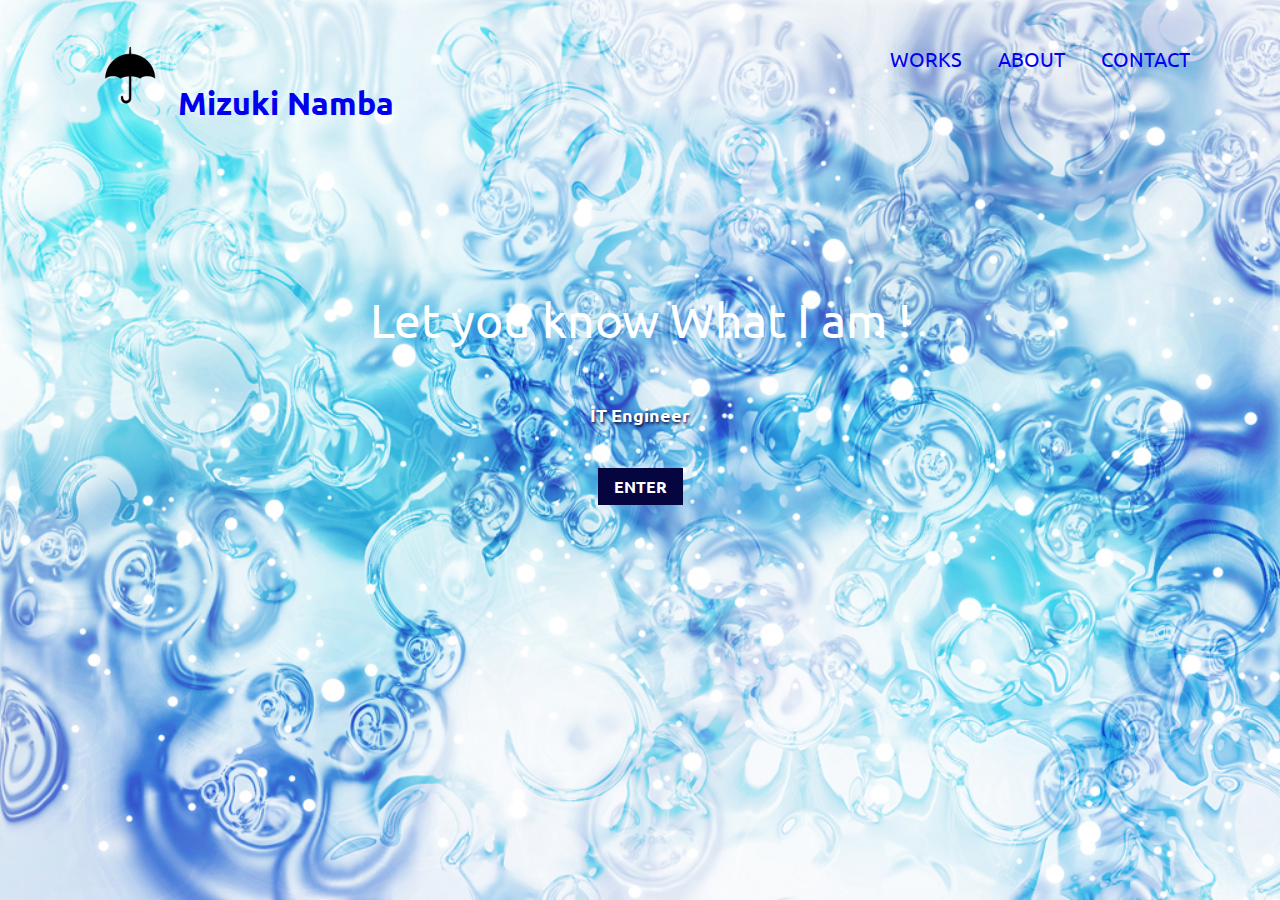
<file: index.html>
<!doctype html>
<html lang="ja">
<head>
    <meta charset="UTF-8">
    <title>B110_myPortfolio</title>
    <meta name="description" content="Portfolio">
    <meta name="viewport" content="width=device-width, initial-scale=1.0"
    <link rel="preconnect" href="https://fonts.googleapis.com">
    <link rel="preconnect" href="https://fonts.gstatic.com" crossorigin>
    <link href="https://fonts.googleapis.com/css2?family=Ubuntu&display=swap" rel="stylesheet">
    <meta name="viewport" content="width=device-width,initial-scale=1">
    <link rel="stylesheet" href="css/index.css">
    <link rel="icon" type="image/png" href="images/favicon.png">
</head>
<body>
    <header class="page-header wrapper">
        <h1 class="logo">
            <a href="index.html">
            <img src="images/logo.png" alt="Mizuki Namba">
            Mizuki Namba</a>
        </h1>
        <nav>
            <ul class="main-nav">
                <li><a href="Works.html">WORKS</a></li>
                <li><a href="AboutMe.html">ABOUT</a></li>
                <li><a href="ContactMe.html">CONTACT</a></li>
            </ul>
        </nav>
    </header>
    <main>
    <section>
        <h2 class="page-title">Let you know What I am !</h2>
        <p>IT Engineer</p>
        <a class="button" href="">ENTER</a>
    </section>
    </main><!-- /Main -->
    <!-- footer Section -->
</body>
</html>
</file>
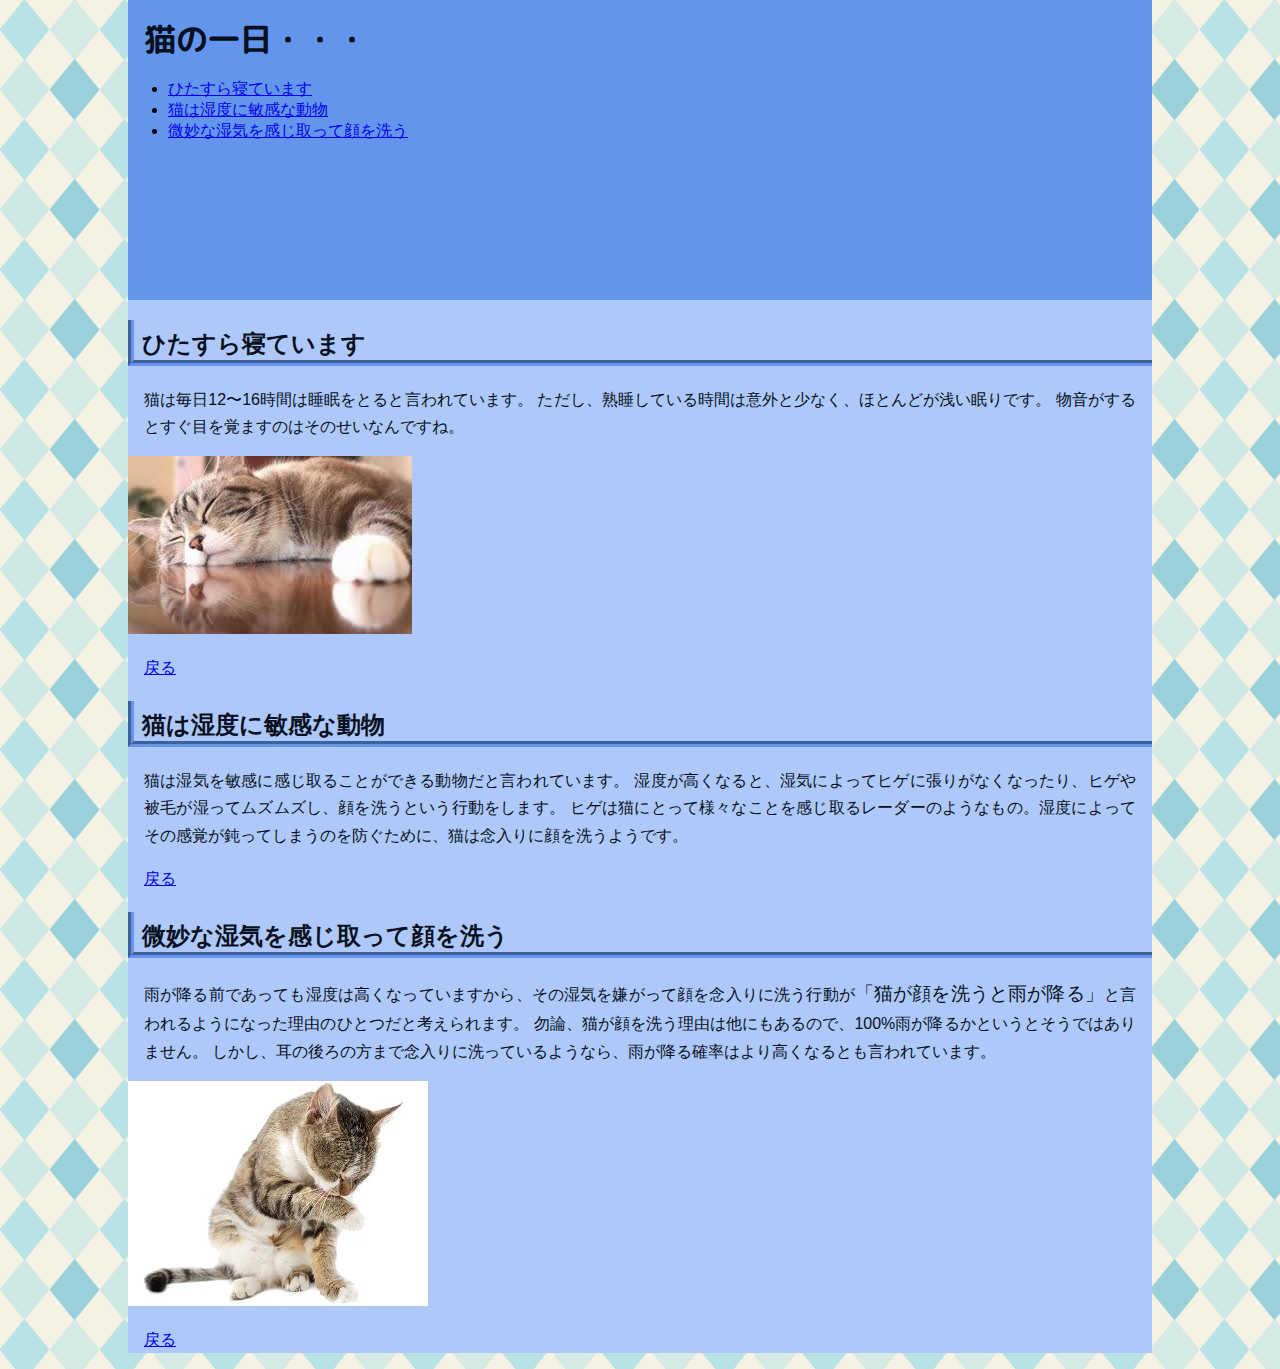
<file: b110_kadai10_210928/index.html>
<!doctype html>
<html lang="ja">
<head>
    <meta charset="UTF-8">
    <title>X100_猫の生態</title>
    <meta name="description" content="猫の生態">
    <link rel="stylesheet" href="css/style.css">
    <link rel="preconnect" href="https://fonts.googleapis.com">
    <link rel="preconnect" href="https://fonts.gstatic.com" crossorigin>
</head>
<body>
    <link href="https://fonts.googleapis.com/css2?family=M+PLUS+Rounded+1c&display=swap" rel="stylesheet">
<div id="container">
    <header> 
        <h1>猫の一日・・・</h1>
        <nav>
            <ul>
                <li><a href="#s1">ひたすら寝ています</a></li>
                <li><a href="#s2">猫は湿度に敏感な動物</a></li>
                <li><a href="#s3">微妙な湿気を感じ取って顔を洗う</a></li>
            </ul>
        </nav>
    </header>
    <main>
        <section>
            <h2 id="s1">ひたすら寝ています</h2>
            <p>
            猫は毎日12〜16時間は睡眠をとると言われています。
            ただし、熟睡している時間は意外と少なく、ほとんどが浅い眠りです。
            物音がするとすぐ目を覚ますのはそのせいなんですね。      
            </p>
            <img src="images/cat.jpg" alt="猫の寝ている画像">
            <p><a href="#">戻る</a></p>
        </section>
        <section>
            <h2 id="s2">猫は湿度に敏感な動物</h2>
            <p>
            猫は湿気を敏感に感じ取ることができる動物だと言われています。
            湿度が高くなると、湿気によってヒゲに張りがなくなったり、ヒゲや被毛が湿ってムズムズし、顔を洗うという行動をします。
            ヒゲは猫にとって様々なことを感じ取るレーダーのようなもの。湿度によってその感覚が鈍ってしまうのを防ぐために、猫は念入りに顔を洗うようです。
            </p>
            <p><a href="#">戻る</a></p>
        </section>
        <section>
            <h2 id="s3">微妙な湿気を感じ取って顔を洗う</h2>
            <p>
            雨が降る前であっても湿度は高くなっていますから、その湿気を嫌がって顔を念入りに洗う行動が<q>猫が顔を洗うと雨が降る</q>と言われるようになった理由のひとつだと考えられます。
            勿論、猫が顔を洗う理由は他にもあるので、100%雨が降るかというとそうではありません。
            しかし、耳の後ろの方まで念入りに洗っているようなら、雨が降る確率はより高くなるとも言われています。
            </p>
            <img src="images/cat_lick.jpg" alt="猫が顔を洗っている画像">
            <p><a href="#">戻る</a></p>
        </section>
    </main>
</div>
</body>
</html>
</file>
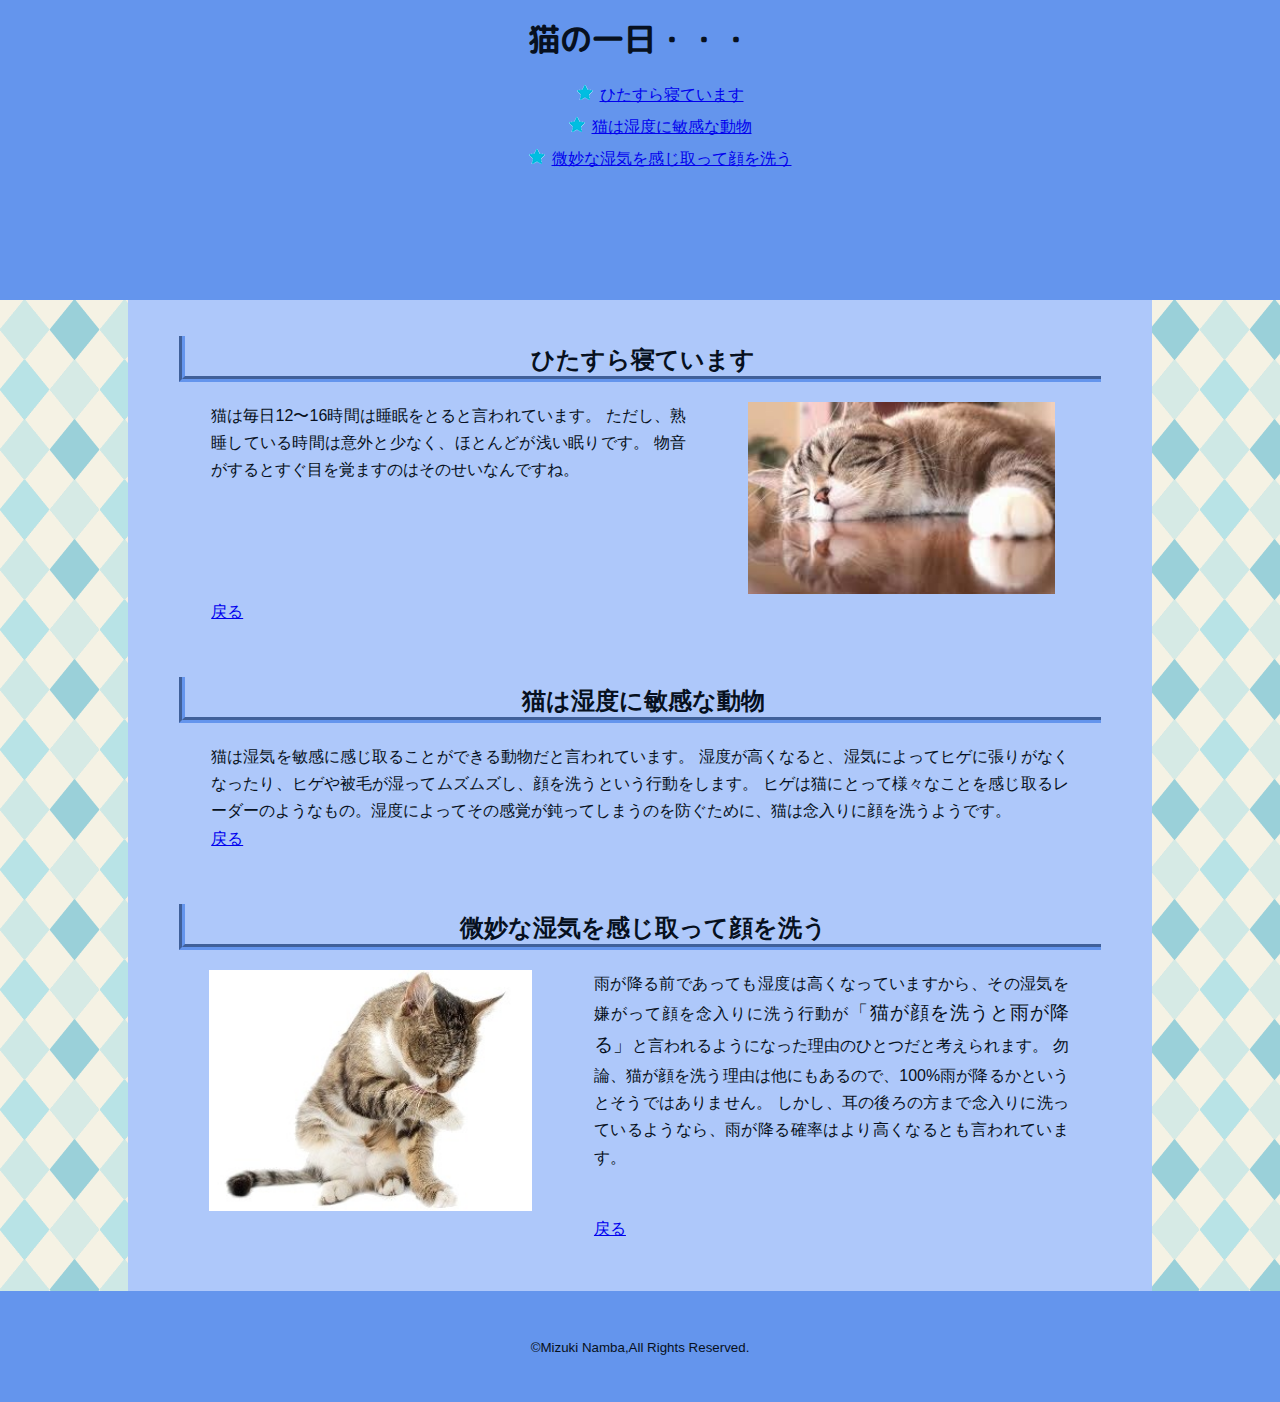
<file: B110_kadai20_211015/index.html>
<!doctype html>
<html lang="ja">
<head>
    <meta charset="UTF-8">
    <title>X100_猫の生態</title>
    <meta name="description" content="猫の生態">
    <link rel="stylesheet" href="css/style.css">
    <link rel="preconnect" href="https://fonts.googleapis.com">
    <link rel="preconnect" href="https://fonts.gstatic.com" crossorigin>
</head>
<body>
    <link href="https://fonts.googleapis.com/css2?family=M+PLUS+Rounded+1c&display=swap" rel="stylesheet">
<div id="container">
    <header> 
        <h1>猫の一日・・・</h1>
        <nav>
            <ul>
                <li><a href="#s1">ひたすら寝ています</a></li>
                <li><a href="#s2">猫は湿度に敏感な動物</a></li>
                <li><a href="#s3">微妙な湿気を感じ取って顔を洗う</a></li>
            </ul>
        </nav>
    </header>
    <main>
        <section>
            <h2 id="s1">ひたすら寝ています</h2>
            <p>
            猫は毎日12〜16時間は睡眠をとると言われています。
            ただし、熟睡している時間は意外と少なく、ほとんどが浅い眠りです。
            物音がするとすぐ目を覚ますのはそのせいなんですね。      
            </p>
            <img src="images/cat.jpg" alt="猫の寝ている画像">
            <p><a href="#">戻る</a></p>
        </section>
        <section>
            <h2 id="s2">猫は湿度に敏感な動物</h2>
            <p>
            猫は湿気を敏感に感じ取ることができる動物だと言われています。
            湿度が高くなると、湿気によってヒゲに張りがなくなったり、ヒゲや被毛が湿ってムズムズし、顔を洗うという行動をします。
            ヒゲは猫にとって様々なことを感じ取るレーダーのようなもの。湿度によってその感覚が鈍ってしまうのを防ぐために、猫は念入りに顔を洗うようです。
            </p>
            <p><a href="#">戻る</a></p>
        </section>
        <section>
            <h2 id="s3">微妙な湿気を感じ取って顔を洗う</h2>
            <p>
            雨が降る前であっても湿度は高くなっていますから、その湿気を嫌がって顔を念入りに洗う行動が<q>猫が顔を洗うと雨が降る</q>と言われるようになった理由のひとつだと考えられます。
            勿論、猫が顔を洗う理由は他にもあるので、100%雨が降るかというとそうではありません。
            しかし、耳の後ろの方まで念入りに洗っているようなら、雨が降る確率はより高くなるとも言われています。
            </p>
            <img src="images/cat_lick.jpg" alt="猫が顔を洗っている画像">
            <p><a href="#">戻る</a></p>
        </section>
    </main>
    <footer>
        <p><small>&copy;Mizuki Namba,All Rights Reserved.</small></p>
    </footer>
</div>
</body>
</html>
</file>
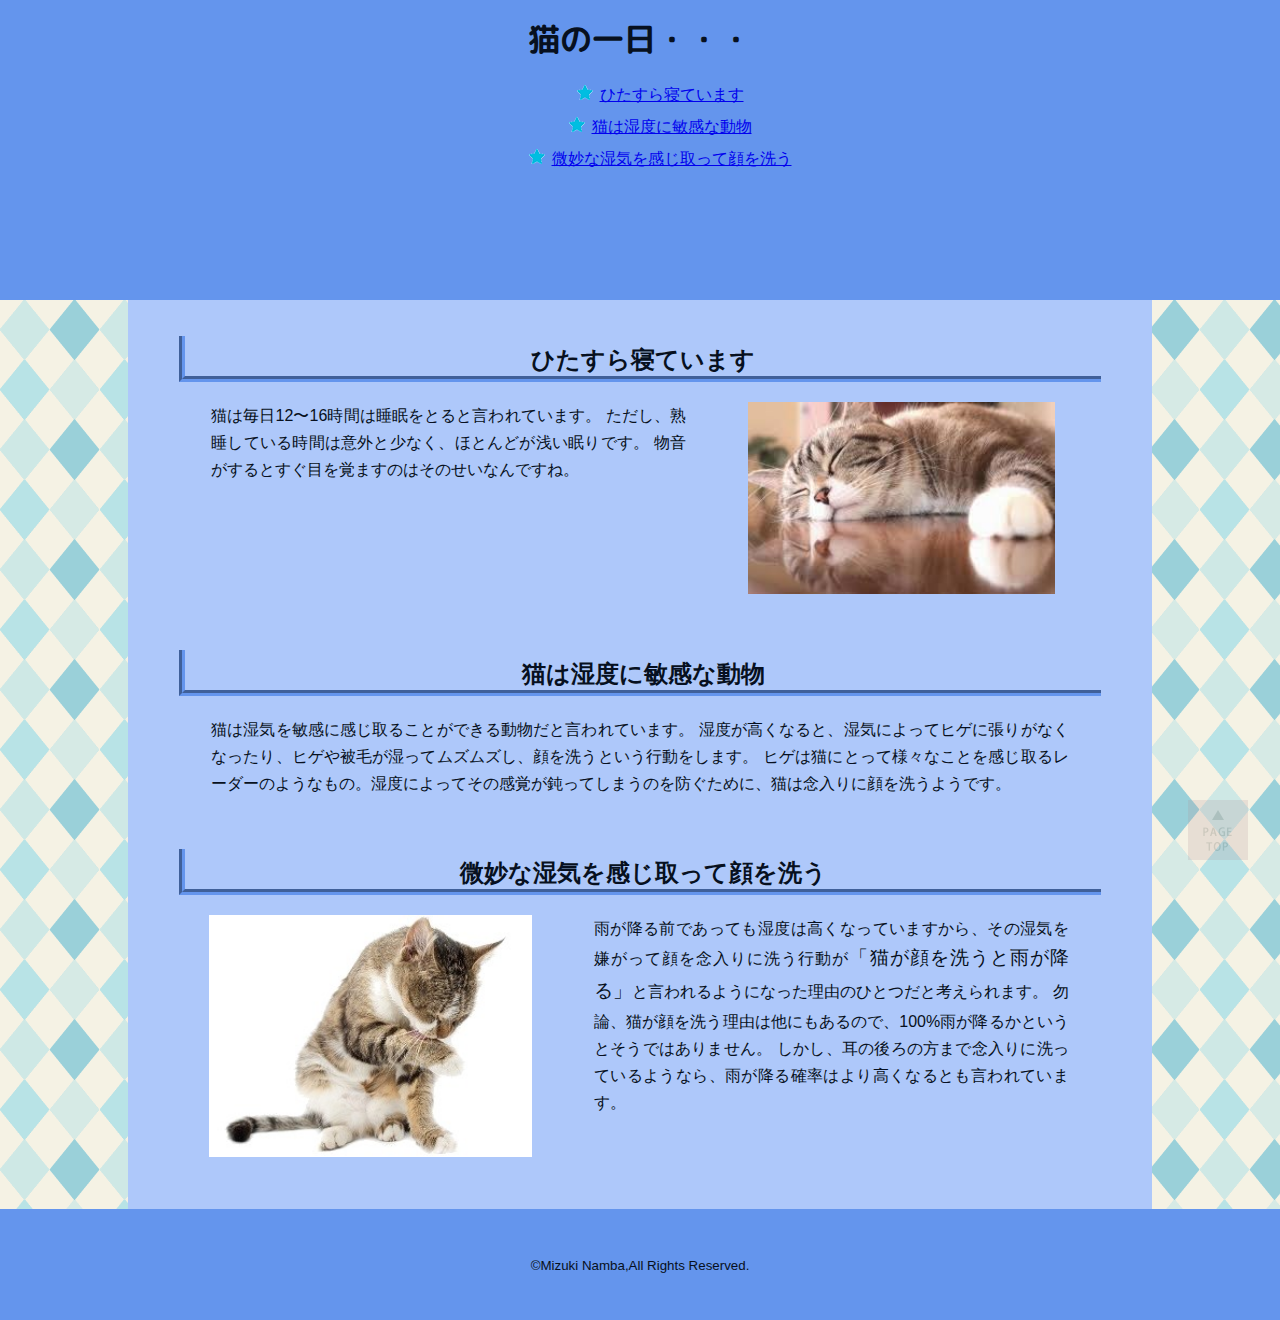
<file: B110_kadai21_211110/index.html>
<!doctype html>
<html lang="ja">
<head>
    <meta charset="UTF-8">
    <meta name="viewport" content="width=device-width,initial-scale=1.0">
    <title>X100_猫の生態</title>
    <meta name="description" content="猫の生態">
    <link rel="stylesheet" href="css/style.css">
    <link rel="stylesheet" href="css/pagetop.css">
    <link rel="preconnect" href="https://fonts.googleapis.com">
    <link rel="preconnect" href="https://fonts.gstatic.com" crossorigin>
</head>
<body>
    <link href="https://fonts.googleapis.com/css2?family=M+PLUS+Rounded+1c&display=swap" rel="stylesheet">
<div id="container">
    <header> 
        <h1>猫の一日・・・</h1>
        <nav>
            <ul>
                <li><a href="#s1">ひたすら寝ています</a></li>
                <li><a href="#s2">猫は湿度に敏感な動物</a></li>
                <li><a href="#s3">微妙な湿気を感じ取って顔を洗う</a></li>
            </ul>
        </nav>
    </header>
    <main>
        <section>
            <h2 id="s1">ひたすら寝ています</h2>
            <p>
            猫は毎日12〜16時間は睡眠をとると言われています。
            ただし、熟睡している時間は意外と少なく、ほとんどが浅い眠りです。
            物音がするとすぐ目を覚ますのはそのせいなんですね。      
            </p>
            <img src="images/cat.jpg" alt="猫の寝ている画像">
        </section>
        <section>
            <h2 id="s2">猫は湿度に敏感な動物</h2>
            <p>
            猫は湿気を敏感に感じ取ることができる動物だと言われています。
            湿度が高くなると、湿気によってヒゲに張りがなくなったり、ヒゲや被毛が湿ってムズムズし、顔を洗うという行動をします。
            ヒゲは猫にとって様々なことを感じ取るレーダーのようなもの。湿度によってその感覚が鈍ってしまうのを防ぐために、猫は念入りに顔を洗うようです。
            </p>
        </section>
        <section>
            <h2 id="s3">微妙な湿気を感じ取って顔を洗う</h2>
            <p>
            雨が降る前であっても湿度は高くなっていますから、その湿気を嫌がって顔を念入りに洗う行動が<q>猫が顔を洗うと雨が降る</q>と言われるようになった理由のひとつだと考えられます。
            勿論、猫が顔を洗う理由は他にもあるので、100%雨が降るかというとそうではありません。
            しかし、耳の後ろの方まで念入りに洗っているようなら、雨が降る確率はより高くなるとも言われています。
            </p>
            <img src="images/cat_lick.jpg" alt="猫が顔を洗っている画像">
        </section>
        <p class="pagetop">
            <a href="#" title="ページトップへ戻る">
                <img src="images/pagetop.png" alt="▲PAGE TOP">
            </a>
        </p>
    </main>
    <footer>
        <p><small>&copy;Mizuki Namba,All Rights Reserved.</small></p>
    </footer>
</div>
</body>
</html>
</file>
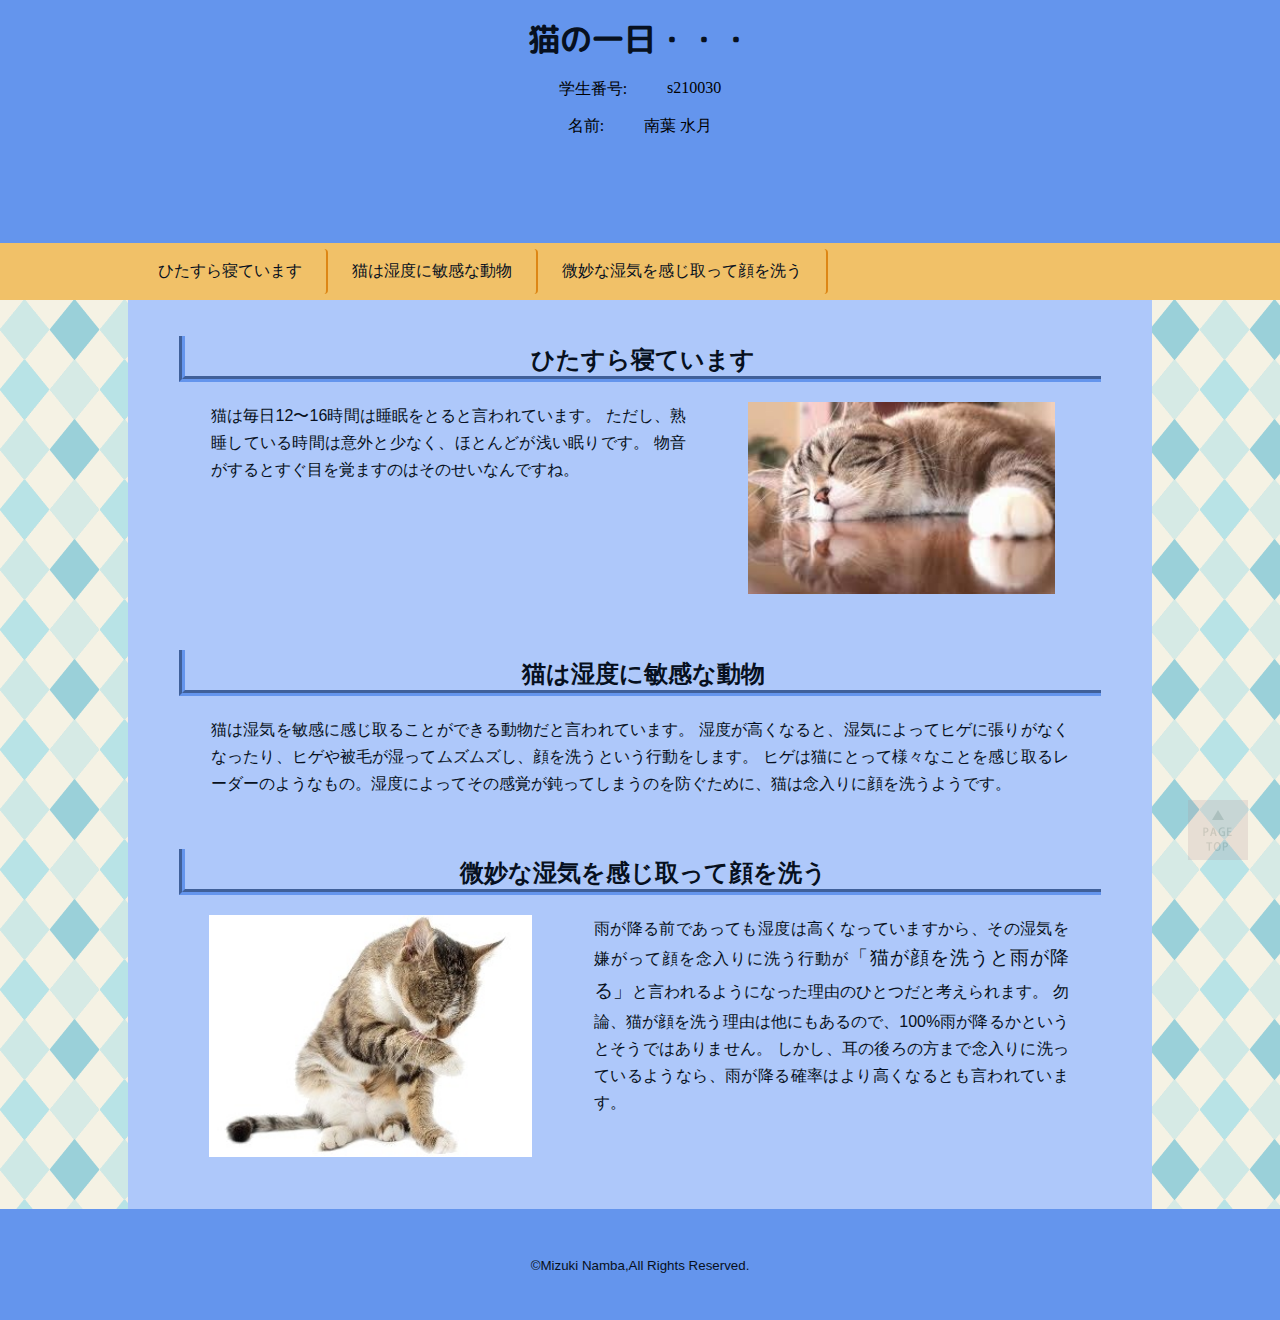
<file: B110_kadai22_211122/index.html>
<!doctype html>
<html lang="ja">
<head>
    <meta charset="UTF-8">
    <meta name="viewport" content="width=device-width,initial-scale=1.0">
    <title>X100_猫の生態</title>
    <meta name="description" content="猫の生態">
    <link rel="stylesheet" href="css/style.css">
    <link rel="stylesheet" href="css/pagetop.css">
    <link rel="stylesheet" href="css/nav.css">
    <link rel="preconnect" href="https://fonts.googleapis.com">
    <link rel="preconnect" href="https://fonts.gstatic.com" crossorigin>
</head>
<body>
    <link href="https://fonts.googleapis.com/css2?family=M+PLUS+Rounded+1c&display=swap" rel="stylesheet">
<div id="container">
    <header> 
        <h1>猫の一日・・・</h1>
        <dl id="owner">
            <div>
             <dt>学生番号</dt>
             <dd>s210030</dd>
            </div>
            <div>
             <dt>名前</dt>
             <dd>南葉 水月</dd>
            </div>
        </dl>
        <nav>
            <ul>
                <li><a href="#s1">ひたすら寝ています</a></li>
                <li><a href="#s2">猫は湿度に敏感な動物</a></li>
                <li><a href="#s3">微妙な湿気を感じ取って顔を洗う</a></li>
            </ul>
        </nav>
    </header>
    <main>
        <section>
            <h2 id="s1">ひたすら寝ています</h2>
            <p>
            猫は毎日12〜16時間は睡眠をとると言われています。
            ただし、熟睡している時間は意外と少なく、ほとんどが浅い眠りです。
            物音がするとすぐ目を覚ますのはそのせいなんですね。      
            </p>
            <img src="images/cat.jpg" alt="猫の寝ている画像">
        </section>
        <section>
            <h2 id="s2">猫は湿度に敏感な動物</h2>
            <p>
            猫は湿気を敏感に感じ取ることができる動物だと言われています。
            湿度が高くなると、湿気によってヒゲに張りがなくなったり、ヒゲや被毛が湿ってムズムズし、顔を洗うという行動をします。
            ヒゲは猫にとって様々なことを感じ取るレーダーのようなもの。湿度によってその感覚が鈍ってしまうのを防ぐために、猫は念入りに顔を洗うようです。
            </p>
        </section>
        <section>
            <h2 id="s3">微妙な湿気を感じ取って顔を洗う</h2>
            <p>
            雨が降る前であっても湿度は高くなっていますから、その湿気を嫌がって顔を念入りに洗う行動が<q>猫が顔を洗うと雨が降る</q>と言われるようになった理由のひとつだと考えられます。
            勿論、猫が顔を洗う理由は他にもあるので、100%雨が降るかというとそうではありません。
            しかし、耳の後ろの方まで念入りに洗っているようなら、雨が降る確率はより高くなるとも言われています。
            </p>
            <img src="images/cat_lick.jpg" alt="猫が顔を洗っている画像">
        </section>
        <p class="pagetop">
            <a href="#" title="ページトップへ戻る">
                <img src="images/pagetop.png" alt="▲PAGE TOP">
            </a>
        </p>
    </main>
    <footer>
        <p><small>&copy;Mizuki Namba,All Rights Reserved.</small></p>
    </footer>
</div>
</body>
</html>
</file>
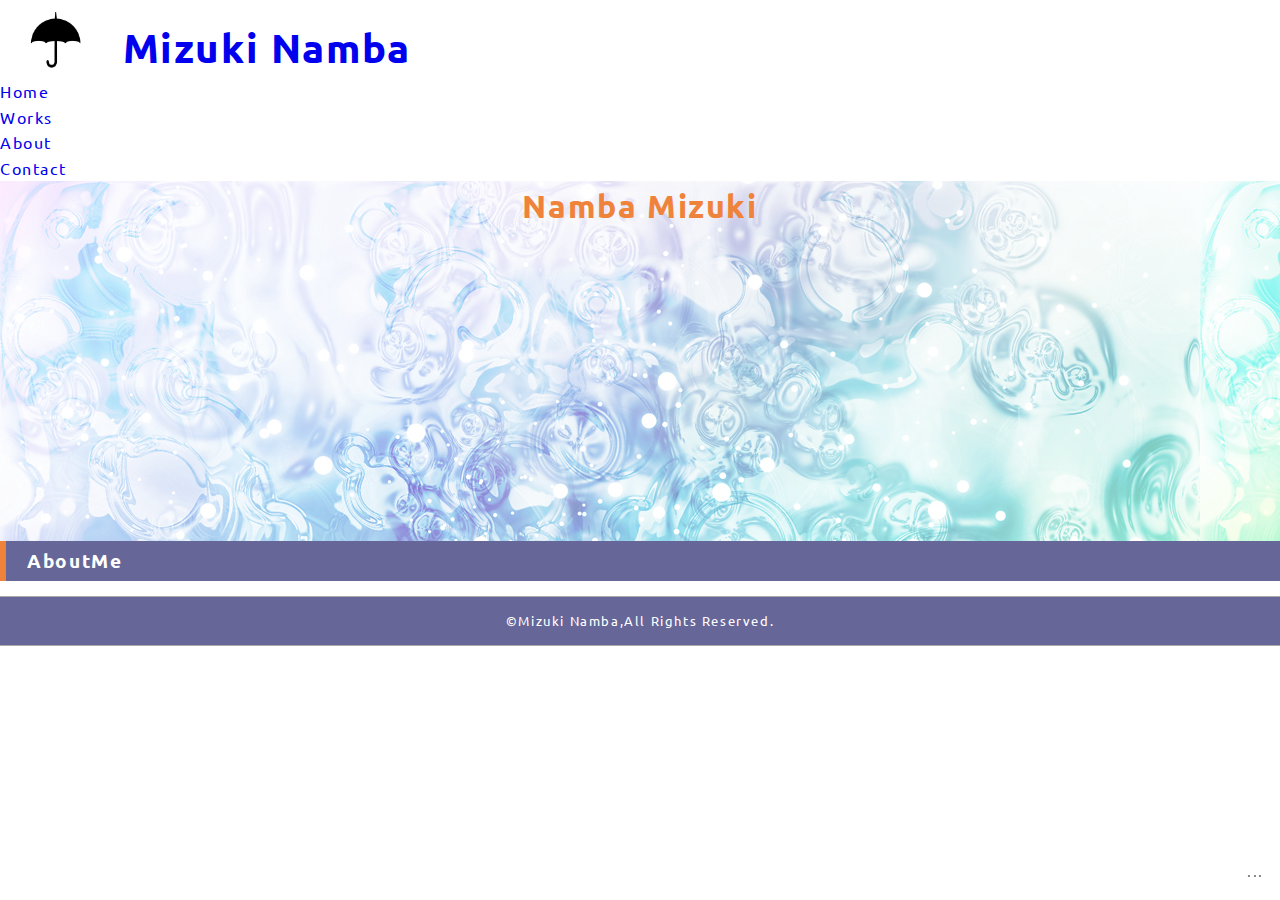
<file: Common.html>
<!doctype html>
<html lang="ja">
<head>
    <meta charset="UTF-8">
    <title>B110_myPortfolio</title>
    <meta name="description" content="Portfolio">
    <link rel="preconnect" href="https://fonts.googleapis.com">
    <link rel="preconnect" href="https://fonts.gstatic.com" crossorigin>
    <link href="https://fonts.googleapis.com/css2?family=Ubuntu&display=swap" rel="stylesheet">
    <meta name="viewport" content="width=device-width,initial-scale=1">
    <link rel="stylesheet" href="css/general.css">
    <link rel="icon" type="image/png" href="images/favicon.png">
</head>
<body>
    <!-- container start -->
    <div id="container">
    <header>
        <h1 class="logo">
            <a href="index.html">
            <img src="images/logo.png" width="111px" alt="Mizuki Namba">
            Mizuki Namba</a>
        </h1>
        <nav>
            <ul class="main-nav">
                <li><a href="index.html">Home</a></li>
                <li><a href="Works.html">Works</a></li>
                <li><a href="AboutMe.html">About</a></li>
                <li><a href="contact_me.html">Contact</a></li>
            </ul>
        </nav>
        <div id="gallery">
            <h2 class="page-title">Namba Mizuki</h2>
        </div>
    </header>
    <!-- /header -->
    <div id="wrapper">
    <main id="main">
        <!-- untitle section -->
        <section>
            <h2>AboutMe</h2>
            <div id="about">

        </section>
    <!-- /untitle -->
    </main>
    <!-- /Main -->
    <!-- topへ -->
    <p class="pagetop">...</p>
    </div>
    <!-- /wrapper -->
    <footer>
        <p><small>&copy;Mizuki Namba,All Rights Reserved.</small></p>
    </footer>
    <!-- /footer -->
    </div>
</body>
</html>
</file>
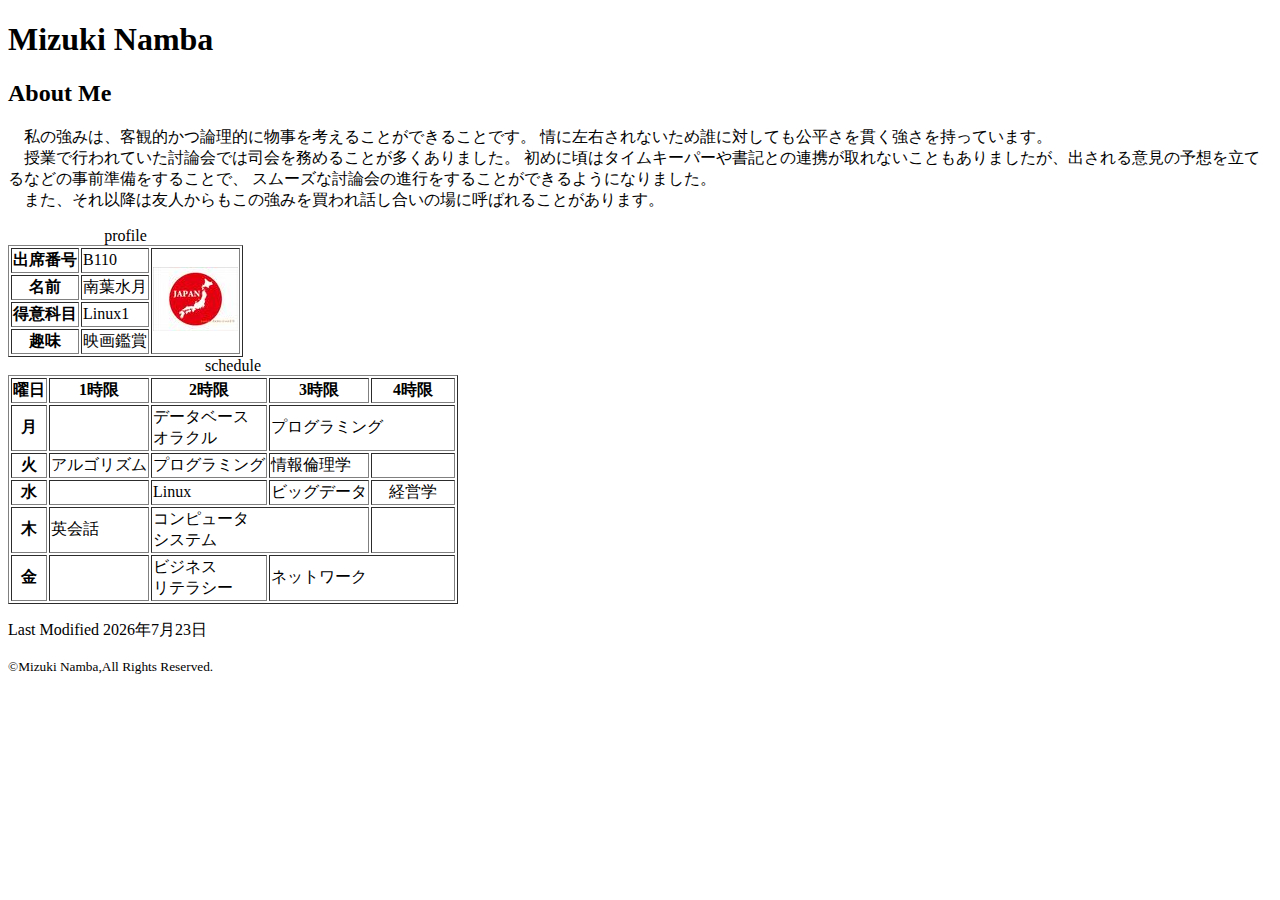
<file: images/B110_aboutme0702.html>
<!doctype html>
<html lang="ja">

<head>
    <meta charset="UTF-8">
    <title>B110_AboutMe</title>
    <meta name="description" content="自己紹介">
</head>
<body>
    <header>
    <h1>Mizuki Namba</h1>
    </header>
    <main>
    <section>
    <h2>About Me</h2>
<p>　私の強みは、客観的かつ論理的に物事を考えることができることです。
    情に左右されないため誰に対しても公平さを貫く強さを持っています。<br>　授業で行われていた討論会では司会を務めることが多くありました。
    初めに頃はタイムキーパーや書記との連携が取れないこともありましたが、出される意見の予想を立てるなどの事前準備をすることで、
    スムーズな討論会の進行をすることができるようになりました。<br>
    　また、それ以降は友人からもこの強みを買われ話し合いの場に呼ばれることがあります。
</p>
    <table border="1">
        <caption>profile</caption>
        <tr>    
            <th>出席番号</th>
            <td>B110</td>
            <td rowspan="4"><img src="../images/japan.jpg" alt="日本地図の画像"></td>
        </tr>
        <tr>
            <th>名前</th>
            <td>南葉水月</td>
        </tr>
        <tr>
            <th>得意科目</th>
            <td>Linux1</td>
        </tr>
        <tr>
            <th>趣味</th>
            <td>映画鑑賞</td>
        </tr>
    </table>
    <table border="1">
            <caption>schedule</caption>
            <tr>    
                <th>曜日</th>
                <th>1時限</th>
                <th>2時限</th>
                <th>3時限</th>
                <th>4時限</th>
            </tr>
            <tr>
                <th>月</th>
                <td></td>
                <td>データベース<br>オラクル</td>
                <td colspan="2">プログラミング</td>
                      
            </tr>
            <tr>
                <th>火</th>
                <td>アルゴリズム</td>
                <td>プログラミング</td>
                <td>情報倫理学</td>
                <td></td>  
            </tr>
            <tr>
                <th>水</th>
                <td></td>
                <td>Linux</td>
                <td>ビッグデータ</td>
                <td>　経営学　</td>  
            </tr>
            <tr>
                <th>木</th>
                <td>英会話</td>
                <td colspan="2">コンピュータ<br>システム</td>
                <td></td>  
            </tr>
            <tr>
                    <th>金</th>
                    <td></td>
                    <td>ビジネス<br>リテラシー</td>
                    <td colspan="2">ネットワーク</td>
                </tr>
        </table>
    </section>
    </main><!-- /Main -->
    <!-- footer Section -->
    <footer>
        <p>Last Modified
            <script>
                var modified = new Date(document.lastModified);
                var year = modified.getFullYear();
                var month = modified.getMonth() + 1;
                var date = modified.getDate();
                document.write(year +"年"+ month +"月"+ date +"日");
            </script>
        </p>
        <p><small>&copy;Mizuki Namba,All Rights Reserved.</small></p>
    </footer><!-- /Footer -->
</body>
</html>
</file>
<file: css/index.css>
@charset "UTF-8";
body {
    background-image: url("../images/background.jpg");
    font-family: 'Ubuntu', sans-serif;
    background-size: 1500px;
    line-height: 1.7;
}
a {
    text-decoration: none;
}
#home {
    min-height: 100vh;
}
img {
    max-width: 100%;
}
#home .page-title {
    text-transform: none;
}
.wrapper {
    display: flex;
    justify-content: space-between;
    max-width: 1100px;
    margin: 0 auto;
    padding: 0 4%;
}
h1.logo img {
    width: 80px;
    margin-top: 6px;
    animation-name: myrotate;
    animation-duration: 4s;
    animation-iteration-count: 1;
    transform-origin: 100% 70%;
}
@keyframes myrotate {
    0% {
        transform: rotate(36deg);
    }
    50% {
        transform: rotate(360deg);
    }
}
.page-title {
    font-size: 3em;
    font-weight: normal;
    animation-iteration-count: initial;
    animation: reveal 2000ms ease-in-out forwards 200ms,
               glow 3400ms linear infinite 2000ms;
}
@keyframes reveal {
    80%{
      letter-spacing: 8px;
    }
    100% {
      background-size: 300% 300%;
    }
}
@keyframes glow {
    40% {
      text-shadow: 0 0 8px rgb(5, 5, 63);
    }
}
.main-nav {
    display: flex;
    font-size: 1.25rem;
    text-transform: uppercase;
    margin-top: 34px;
    list-style: none;
}
.main-nav li {
    margin-left: 36px;
}
.main-nav a:hover {
    color: rgb(0, 122, 221);
}
section {
    text-align: center;
    font-weight: bold;
    color: rgb(255, 255, 255);
    margin-top: 10%;
}
section p {
    text-shadow: 1px 2px 3px rgb(5, 5, 63);
    font-size: 1.125rem;
    margin: 10px 0 42px;
}
section a{
    background: rgb(5, 5, 63);
    padding: 8px 16px;
    color: white;
}
section a:hover {
    opacity: 0.6;
}
</file>
<file: b110_kadai10_210928/css/style.css>
@charset "UTF-8";
body{
    background-image: url("../images/bg.png");
    margin: 0px;
}
div{
    background-color: rgb(174, 200, 250);
    width: 80%;
    margin-left: auto;
    margin-right: auto;
}
header{
    height: 300px;
    background-color: cornflowerblue;
}
h1{
    font-family: 'M PLUS Rounded 1c', sans-serif;
    background-color: cornflowerblue;
    color: rgb(7, 16, 32);
    margin: 0px;
    padding: 1rem 1rem 0rem;
}
h2{
    font-family: "游ゴシック体", "Yu Gothic", sans-serif;
    background-color: rgb(174, 200, 250);
    color: rgb(7, 16, 32);
    padding: 0.5rem 0.5rem 0rem;
    border-left: groove 6px cornflowerblue;
    border-bottom: groove 6px cornflowerblue;
}
p{
    font-family: "ヒラギノ丸ゴ Pro W4","Hiragino Maru Gothic Pro", sans-serif;
    text-align: justify;
    line-height: 1.7;
    background-color: rgb(174, 200, 250);
    color: rgb(7, 16, 32);
    padding: 0rem 1rem;
}
q{
    font-size: 1.2rem;
}
</file>
<file: B110_kadai20_211015/css/style.css>
@charset "UTF-8";
#container{
   text-align: center;
   margin: auto;
}
section{
    width: 90%;
    text-align: center;
    margin: 0 auto 2rem;
    overflow: hidden;
}
section img{
    width: 35%;
    min-width: 200px;
    box-sizing: border-box;
}
section p{
    box-sizing: border-box;
    text-align: justify;
    min-width: 320px;
    margin: 0 1rem;
}
main{
    box-sizing: border-box;
    background-color: rgb(174, 200, 250);
    width: 80%;
    min-width: 340px;
    padding: 1rem 0rem;
    margin: auto;
}
main section:nth-child(1) img{
    padding-right: 1rem;
}
main section:nth-child(1) p{
    float: left;
    width: 55%;
}
main section:nth-child(3) p{
    float: right;
    width: 55%;
}
body{
    background-image: url("../images/bg.png");
    margin: 0px;
}
header{
    text-align: center;
    height: 300px;
    background-color: cornflowerblue;
}
ul{
    list-style-position: inside;
    list-style-image: url(../images/star.png);
    line-height: 2;
}
h1{
    font-family: 'M PLUS Rounded 1c', sans-serif;
    background-color: cornflowerblue;
    color: rgb(7, 16, 32);
    margin: 0px;
    padding: 1rem 1rem 0rem;
}
h2{
    font-family: "游ゴシック体", "Yu Gothic", sans-serif;
    background-color: rgb(174, 200, 250);
    color: rgb(7, 16, 32);
    padding: 0.5rem 0.5rem 0rem;
    border-left: groove 6px cornflowerblue;
    border-bottom: groove 6px cornflowerblue;
}
p{
    font-family: "ヒラギノ丸ゴ Pro W4","Hiragino Maru Gothic Pro", sans-serif;
    line-height: 1.7;
    color: rgb(7, 16, 32);
    padding: 0rem 1rem;
}
q{
    font-size: 1.2rem;
}
footer{
    background-color: cornflowerblue;
    padding: 26px 0;
    text-align: center;
    color: rgb(73, 90, 121);

}
</file>
<file: B110_kadai21_211110/css/style.css>
@charset "UTF-8";
#container{
   text-align: center;
   margin: auto;
}
section{
    width: 90%;
    text-align: center;
    margin: 0 auto 2rem;
    overflow: hidden;
}
section img{
    width: 35%;
    min-width: 200px;
    box-sizing: border-box;
}
section p{
    box-sizing: border-box;
    text-align: justify;
    min-width: 320px;
    margin: 0 1rem;
}
main{
    box-sizing: border-box;
    background-color: rgb(174, 200, 250);
    width: 80%;
    min-width: 340px;
    padding: 1rem 0rem;
    margin: auto;
}
main section:nth-child(1) img{
    padding-right: 1rem;
}
main section:nth-child(1) p{
    float: left;
    width: 55%;
}
main section:nth-child(3) p{
    float: right;
    width: 55%;
}
body{
    background-image: url("../images/bg.png");
    margin: 0px;
}
header{
    text-align: center;
    height: 300px;
    background-color: cornflowerblue;
}
ul{
    list-style-position: inside;
    list-style-image: url(../images/star.png);
    line-height: 2;
}
h1{
    font-family: 'M PLUS Rounded 1c', sans-serif;
    background-color: cornflowerblue;
    color: rgb(7, 16, 32);
    margin: 0px;
    padding: 1rem 1rem 0rem;
}
h2{
    font-family: "游ゴシック体", "Yu Gothic", sans-serif;
    background-color: rgb(174, 200, 250);
    color: rgb(7, 16, 32);
    padding: 0.5rem 0.5rem 0rem;
    border-left: groove 6px cornflowerblue;
    border-bottom: groove 6px cornflowerblue;
}
p{
    font-family: "ヒラギノ丸ゴ Pro W4","Hiragino Maru Gothic Pro", sans-serif;
    line-height: 1.7;
    color: rgb(7, 16, 32);
    padding: 0rem 1rem;
}
q{
    font-size: 1.2rem;
}
footer{
    background-color: cornflowerblue;
    padding: 26px 0;
    text-align: center;
    color: rgb(73, 90, 121);

}
@media (max-width: 800px) { 
    section p{
        margin: 0rem;
    }
    main{
        box-sizing: border-box;
        width: 100%;
    }
    main section:nth-child(1) p,
    main section:nth-child(3) p{
        box-sizing: border-box;
        width: 95%;
        margin: auto;
        float: none;
    }
}
</file>
<file: B110_kadai21_211110/css/pagetop.css>
@charset "UTF-8";
html{
    scroll-behavior: smooth;
}
p.pagetop{
    position: fixed;
    bottom: 16px;
    right: 16px;
    opacity: 0.20;
}
p.pagetop a{
    display: block;
    text-decoration: none;
}
p.pagetop:hover{
    opacity: 0.85;
}
</file>
<file: B110_kadai22_211122/css/style.css>
@charset "UTF-8";
#container{
   text-align: center;
   margin: auto;
}
section{
    width: 90%;
    text-align: center;
    margin: 0 auto 2rem;
    overflow: hidden;
}
section img{
    width: 35%;
    min-width: 200px;
    box-sizing: border-box;
}
section p{
    box-sizing: border-box;
    text-align: justify;
    min-width: 320px;
    margin: 0 1rem;
}
main{
    box-sizing: border-box;
    background-color: rgb(174, 200, 250);
    width: 80%;
    min-width: 340px;
    padding: 1rem 0rem;
    margin: auto;
}
main section:nth-child(1) img{
    padding-right: 1rem;
}
main section:nth-child(1) p{
    float: left;
    width: 55%;
}
main section:nth-child(3) p{
    float: right;
    width: 55%;
}
body{
    background-image: url("../images/bg.png");
    margin: 0px;
}
header{
    text-align: center;
    height: 300px;
    background-color: cornflowerblue;
}
/*ul{
    list-style-position: inside;
    list-style-image: url(../images/star.png);
    line-height: 2;
}*/
h1{
    font-family: 'M PLUS Rounded 1c', sans-serif;
    background-color: cornflowerblue;
    color: rgb(7, 16, 32);
    margin: 0px;
    padding: 1rem 1rem 0rem;
}
h2{
    font-family: "游ゴシック体", "Yu Gothic", sans-serif;
    background-color: rgb(174, 200, 250);
    color: rgb(7, 16, 32);
    padding: 0.5rem 0.5rem 0rem;
    border-left: groove 6px cornflowerblue;
    border-bottom: groove 6px cornflowerblue;
}
#owner dt::after{/* 疑似要素 */
    content: ":";
}
#owner div{
    display: flex;
    justify-content: center; 
    min-width: calc(100% / 5);
    margin:1rem auto;
}
p{
    font-family: "ヒラギノ丸ゴ Pro W4","Hiragino Maru Gothic Pro", sans-serif;
    line-height: 1.7;
    color: rgb(7, 16, 32);
    padding: 0rem 1rem;
}
q{
    font-size: 1.2rem;
}
footer{
    background-color: cornflowerblue;
    padding: 26px 0;
    text-align: center;
    color: rgb(73, 90, 121);

}
@media (max-width: 800px) { 
    section p{
        margin: 0rem;
    }
    main{
        box-sizing: border-box;
        width: 100%;
    }
    main section:nth-child(1) p,
    main section:nth-child(3) p{
        box-sizing: border-box;
        width: 95%;
        margin: auto;
        float: none;
    }
}
</file>
<file: B110_kadai22_211122/css/pagetop.css>
@charset "UTF-8";
html{
    scroll-behavior: smooth;
}
p.pagetop{
    position: fixed;
    bottom: 16px;
    right: 16px;
    opacity: 0.20;
}
p.pagetop a{
    display: block;
    text-decoration: none;
}
p.pagetop:hover{
    opacity: 0.85;
}
</file>
<file: B110_kadai22_211122/css/nav.css>
@charset "UTF-8";
header{
    position: relative;
}
header nav{
    background-color: rgb(241, 193, 104);
    width: 100%;
    color: white;
    position: absolute;
    left: 0;
    bottom: 0;
}
header nav ul{
    width: 80%;
    margin: 0 auto;
    box-sizing: border-box;
    display: flex;
    flex-direction: row;
    padding: 6px;
    list-style-type: none;
}
header nav a{
    display: block;
    border-radius: 4px;
    padding: 12px 24px;
    text-decoration: none;
    border-right: 2px solid rgb(221, 134, 21);
    color:  rgb(7, 16, 32);
}
header nav a:hover{
   background-color: rgb(221, 134, 21);
}
@media (max-width: 800px) { 
    header nav ul{
        width: 100%;
        display: flex;
        flex-direction: column;
        justify-content: center; 
    }
    header nav a{
        display: block;
        border-radius: 4px;
        padding: 12px 24px;
        text-decoration: none;
        border-right: 0px solid rgb(221, 134, 21);
        color:  rgb(7, 16, 32);
    }
}
</file>
<file: css/general.css>
@charset "UTF-8";
/* リセット ========================== */
body, div, h1, h2, ul, li, p {
    margin: 0;
    padding: 0;
}
ul {
    list-style: none;
}
a {
    text-decoration: none;
}

/* 全体 ========================== */
* {
    box-sizing: border-box;
}
html {
    scroll-behavior: smooth;
}
body {
    background: #FFF;
    font-size: 16px;
    font-family: 'Ubuntu', sans-serif;
    line-height: 1.6;
    letter-spacing: 0.1rem;
}
#container {
    background: #FFF;
    width: 100%;
    /* max-width: 840px; */
    margin: 0 auto;
}
#wrapper {
    overflow: hidden;
}
#center {
    margin: auto;
    width: 80%;
}

/* ヘッダー ========================== */
#gallery {
    text-align: center;
    width: 100%;
    height: 360px;
    background: url(../images/background.jpg), linear-gradient(-45deg, rgb(172, 240, 116), rgb(208, 119, 241));
    /* background-color: rgba(174, 124, 236, 0.85);画像にマスクをかける */
    background-blend-mode: overlay;/* ブレンドモード*/
    position: relative;
}
h1 {
    color: cadetblue;
    font-size: 2.5em;
    font-weight: bold;
}
h1.logo {
    text-align: left;
}
h1.logo img {
    vertical-align: bottom;
    padding: 0 1rem;
}
/* コンテンツ ========================== */
section {
    margin-bottom: 15px;
}
section h2{
    color: #FFF;
    font-size: 1.2em;
    margin: 0 0 15px;
    padding: 5px 0 4px 1.1em;
    background-color: #669;
    border-left: 6px solid rgb(240, 131, 59);
}
section P{
    color: #333;
    font-size: 0.875em;
    margin: 0 1em 20px 2em;
}

/* フッター ========================== */
footer {
    background-color: #669;
    color: #FFF;
    clear: both;
    border-top: solid 1px #AAA;
    border-bottom: solid 1px #AAA;
    padding: 10px 0 12px 0;
    text-align: center;
}
footer p small {
    font-size: 0.8em;
}

/* ========================== 
TOPへのリンク 
========================== */
p.pagetop {
    position: fixed; /* 右下に固定 */
    bottom: 16px;
    right: 16px;
    opacity: 0.55;
}
p.pagetop a {
    display: block;
    text-decoration: none;
}
p.pagetop:hover {
    opacity: 0.85;
}

/* アニメーション」==========================」」 */
/* gallerly 見出し */
#gallery h2.page-title {
    display: inline-block;
    font-size: 2rem;
    color: rgb(240, 131, 59);
    animation-name: slidein;
    animation-duration: 3s;
    animation-iteration-count: initial;
    animation-fill-mode: forwards; /* アニメーション後を維持 */
}
#gallery {
    animation: gradient 30s infinite;
    
}
/* 背景アニメーション fadeinbg */
@keyframes gradient {
    0% {
        background-position: 0% 50%;
    }
    50% {
        background-position:  100% 50%;
    }
    100% {
        background-position: 0% 50%;
    }
}
/* 見出し アニメーション fadein */
@keyframes slidein {
    from {
        opacity: 0;
        transform: translate(0%, 0%);
    }
    to {
        opacity: 1;
        transform: scale(1.5) translate(0%, 100px);
    }
}

/* ========================== 
Mobile
========================== */
@media screen and (max-width:767px){
    /* ヘッダー ========================== */
    #gallery {
        height: 260px;
    }
    h1 {
        font-size: 1.5em;
        font-weight: normal;
    }
    #gallery h2.page-title {
        font-size: 2rem;
    }
    /* 見出し アニメーション fadein */
    @keyframes slidein {
        from {
            opacity: 0;
            transform: translate(0%, 0%);
        }
        to {
            opacity: 1;
            transform: translate(10%, 150px);
        }
    }
}
</file>
